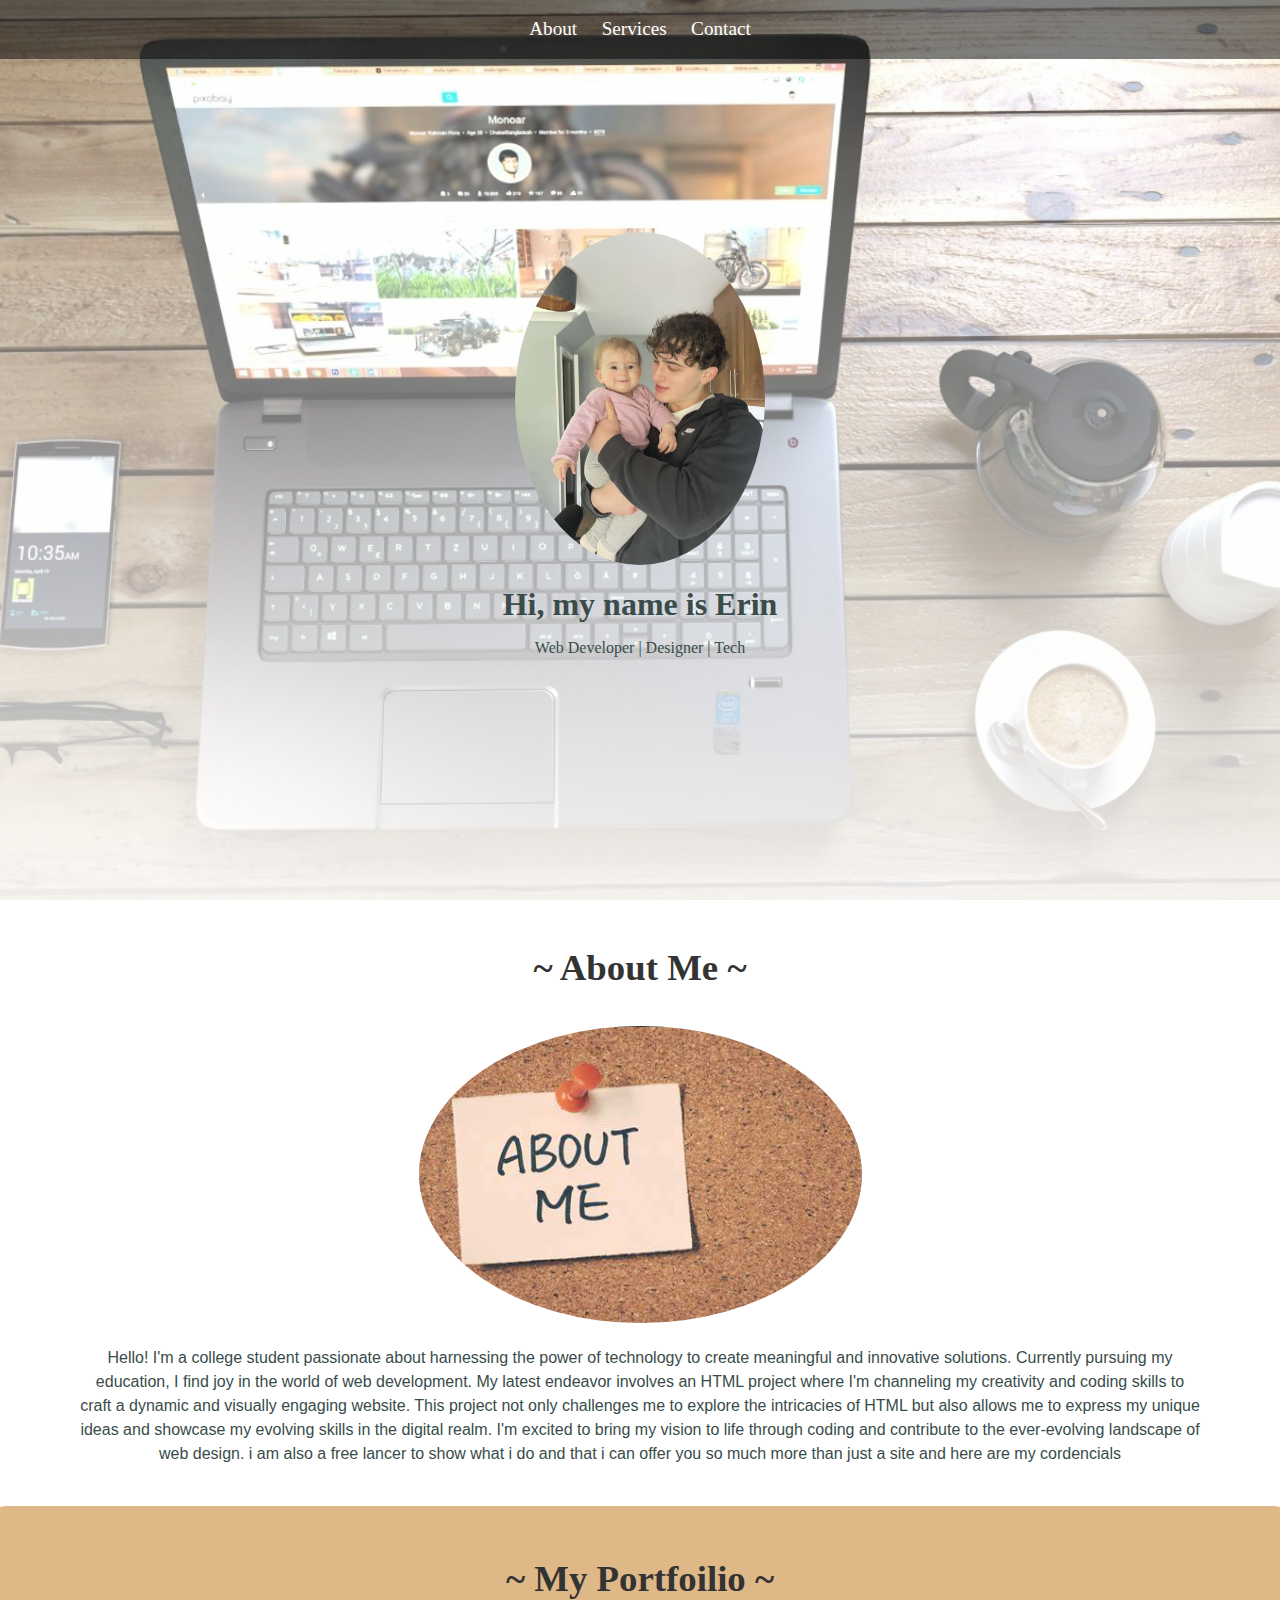
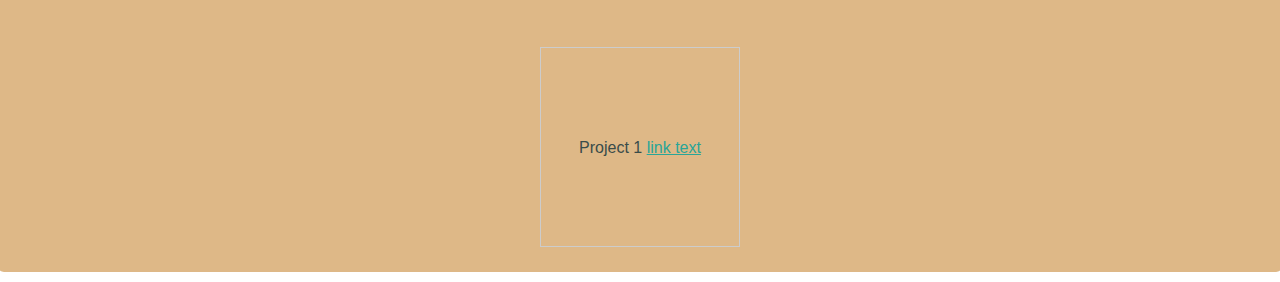
<file: index.html>
<!DOCTYPE html>
<html lang="en">
<head>
    <meta charset="UTF-8">
    <meta name="viewport" content="width=device-width, initial-scale=1.0">
    <title>Personal Portfolio</title>
    <link rel="stylesheet" href="style.css">
</head>
<body>
    <header class="header-background">
        <nav>
            <ul>
                <li><a href="#about">About</a></li>
                <li><a href="#portfolio">Services</a></li>
                <li><a href="#contact">Contact</a></li>
            </ul>
        </nav>
        <div class="header-content">
            <img src="images/me.JPG" alt="Profile Photo of Erin baftjari ">
            <h1>Hi, my name is Erin </h1>
            <p>Web Developer | Designer | Tech </p>
        </div>
    </header>
    <main>
        <section id="about">
            <h2>~ About Me ~</h2>
            <img src="images/about me.PNG" alt="Erin's Profile" class="profile-photo">
            <p>Hello! I'm a college student passionate about harnessing the power of technology to create meaningful and innovative solutions. 
                Currently pursuing my education, I find joy in the world of web development. 
                My latest endeavor involves an HTML project where I'm channeling my creativity and coding skills to craft a dynamic and visually engaging website. This project not only challenges me to explore the intricacies of HTML but also allows me to express my unique ideas and showcase my evolving skills in the digital realm. 
                I'm excited to bring my vision to life through coding and contribute to the ever-evolving landscape of web design.
                i am also a free lancer to show what i do and that i can offer you so much more than just a site and here are my cordencials 
            </section>
        <section id="portfolio">
            <h2>~ My Portfoilio ~</h2>
            <div class="project" id="project1"> Project 1
            <a href="../index2.html"> link text</a>
                <title>
            </div>

            
                   
        </section>
        <section id="contact">
            <h2>~ Keep in Touch ~</h2>
            <button class="btn btn-default td-btn outline white">Send me a message!</button>
           
        </section>
    </main>
    <footer>
        <p>Copyright © 2024  Erin baftjari — All Rights Reserved</p>
    </footer>
</body>
</html>
</file>
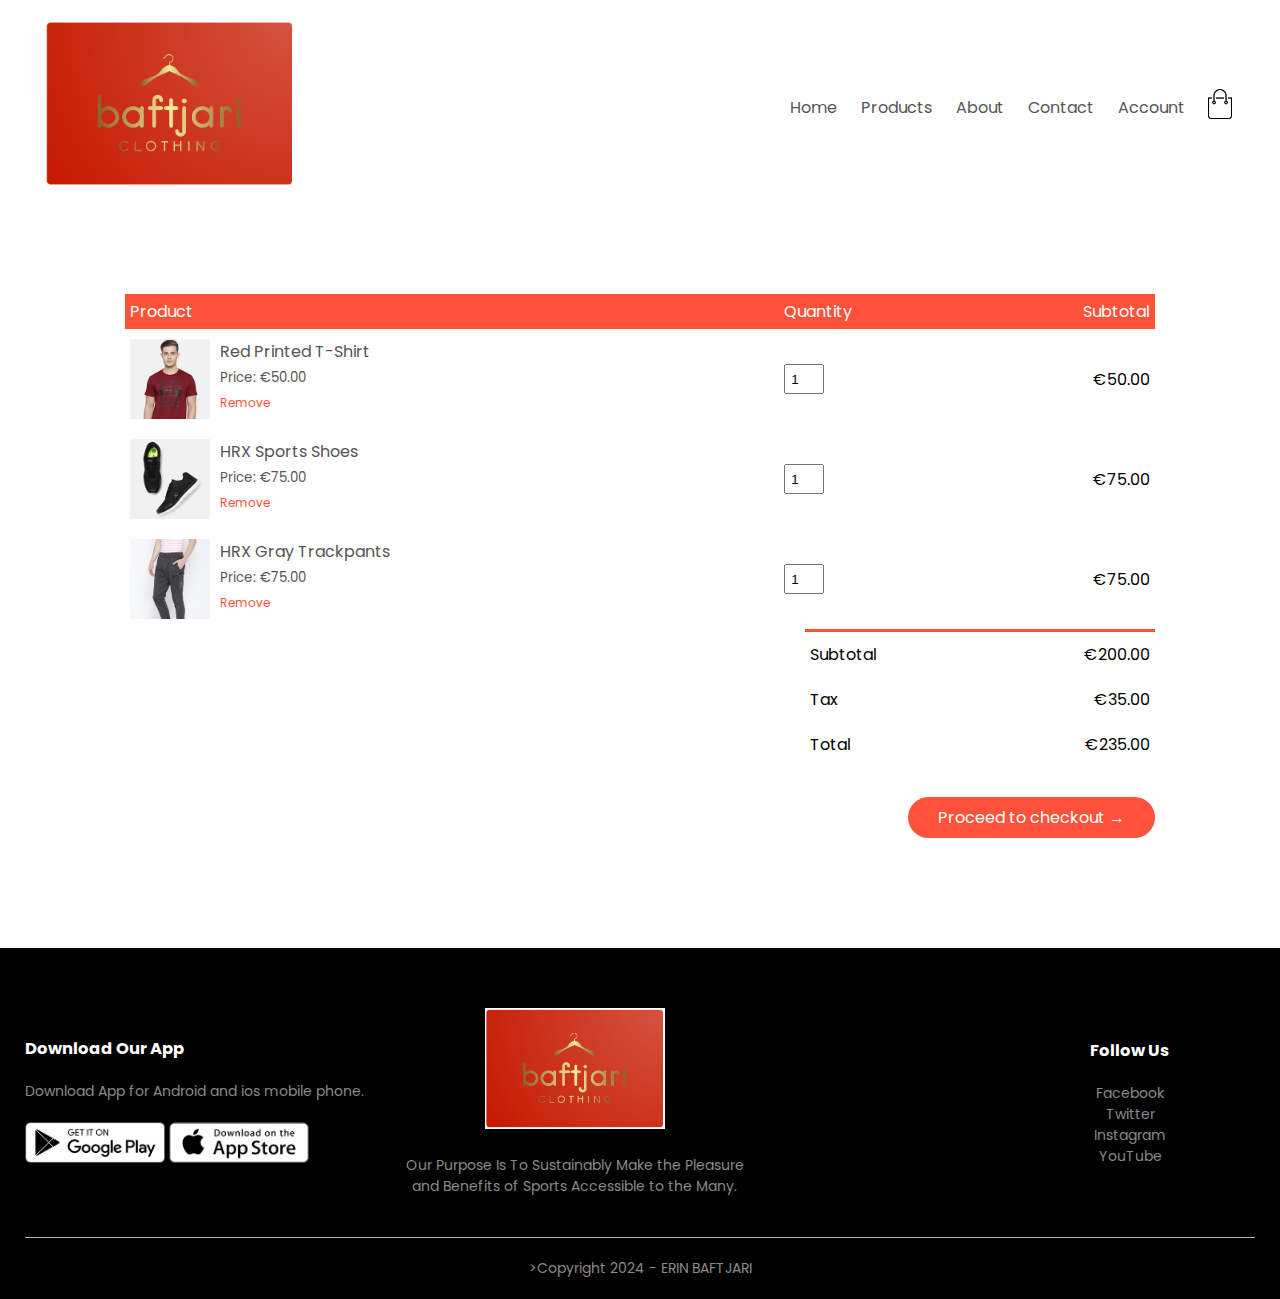
<file: clothing_store/cart.html>
<!DOCTYPE html>
<html lang="en">
<head>
    <meta charset="UTF-8">
    <meta name="viewport" content="width=device-width, initial-scale=1.0">
    <title>My Cart -baftjari clothing  |  Website Design</title>
    <link rel="stylesheet" href="style.css">
    <link href="https://fonts.googleapis.com/css2?family=Poppins:wght@200;300;400;500;600;700;800&display=swap" rel="stylesheet">
    <link rel="stylesheet" href="https://stackpath.bootstrapcdn.com/font-awesome/4.7.0/css/font-awesome.min.css">
</head>
<body>
       <div class="container">
          <div class="navbar">
              <div class="logo">
                  <a href="index2.html"><img src="images/logo.png" width="250px"></a>
              </div>
              <nav>
               <ul id="MenuItems">
                   <li><a href="index2.html">Home</a></li>
                   <li><a href="products.html">Products</a></li>
                   <li><a href="">About</a></li>
                   <li><a href="">Contact</a></li>
                   <li><a href="account.html">Account</a></li>
               </ul>
              </nav>
              <a href="cart.html"><img src="images/cart.png" width="30px" height="30px"></a>
              <img src="images/menu.png" onclick="menutoggle()" class="menu-icon">
          </div>
          
       </div>
       
       
<!--------------Cart Items details--------------->
<div class="small-container cart-page">
   
   <table>
       <tr>
           <th>Product</th>
           <th>Quantity</th>
           <th>Subtotal</th>
       </tr>

       <tr>
           <td>
               <div class="cart-info">
                   <img src="images/redshirt.jpg">
                   <div>
                       <p>Red Printed T-Shirt</p>
                       <small>Price: €50.00</small><br>
                       <a href="">Remove</a>
                   </div>
               </div>
           </td>
           <td><input type="number" value="1"></td>
           <td>€50.00</td>
       </tr>
       <tr>
           <td>
               <div class="cart-info">
                   <img src="images/black shoes .jpg">
                   <div>
                       <p>HRX Sports Shoes</p>
                       <small>Price: €75.00</small><br>
                       <a href="">Remove</a>
                   </div>
               </div>
           </td>
           <td><input type="number" value="1"></td>
           <td>€75.00</td>
       </tr>
       <tr>
           <td>
               <div class="cart-info">
                   <img src="images/greypants.jpg">
                   <div>
                       <p>HRX Gray Trackpants</p>
                       <small>Price: €75.00</small><br>
                       <a href="">Remove</a>
                   </div>
               </div>
           </td>
           <td><input type="number" value="1"></td>
           <td>€75.00</td>
       </tr>
   </table>
    
    <div class="total-price">
        <table>
            <tr>
                <td>Subtotal</td>
                <td>€200.00</td>
            </tr>
            <tr>
                <td>Tax</td>
                <td>€35.00</td>
            </tr>
            <tr>
                <td>Total</td>
                <td>€235.00</td>
            </tr>
            
        </table>
    </div>
    <div class="total-price">
        <a href="#" class="btn">Proceed to checkout &#8594;</a>
    </div>
    
</div>

<!----------Footer---------------> 

<div class="footer">
    <div class="container">
        <div class="row">
            <div class="footer-col1">
               <h3>Download Our App</h3>
                <p>Download App for Android and ios mobile phone.</p>
                <div class="app-logo">
                    <img src="images/play-store.png">
                    <img src="images/app-store.png">
                </div>
            </div>
            <div class="footer-col2">
               <img src="images/logo.png"   width="250px">
                <p>Our Purpose Is To Sustainably Make the Pleasure and Benefits of Sports Accessible to the Many.</p>
            </div>
            <div class="footer-col3">
               
            </div>
            <div class="footer-col4">
               <h3>Follow Us</h3>
                <ul>
                    <li>Facebook</li>
                    <li>Twitter<li>
                    <li>Instagram</li>
                    <li>YouTube</li>
                </ul>
            </div>
        </div>
        <hr>
        <p class="copyright">>Copyright 2024 - ERIN BAFTJARI</a></p>
    </div>
    
</div>







</body>
</html>
</file>
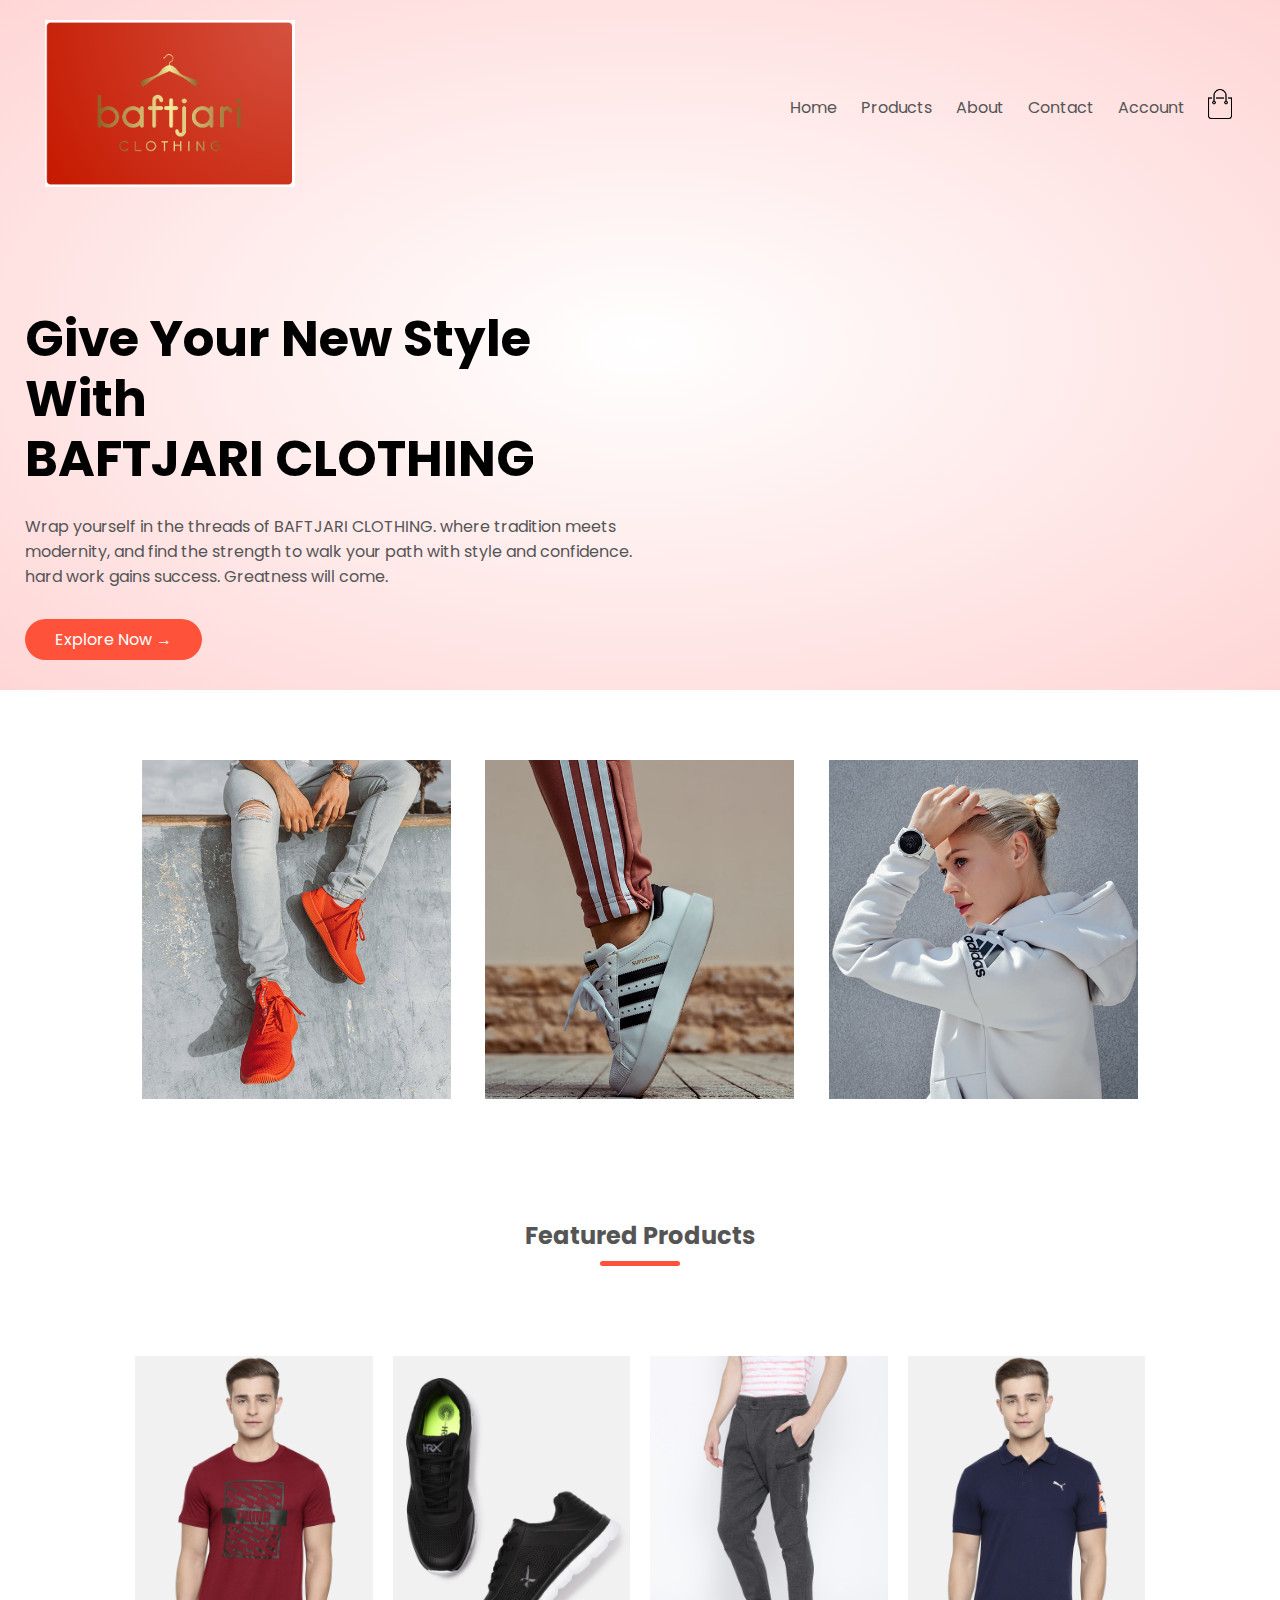
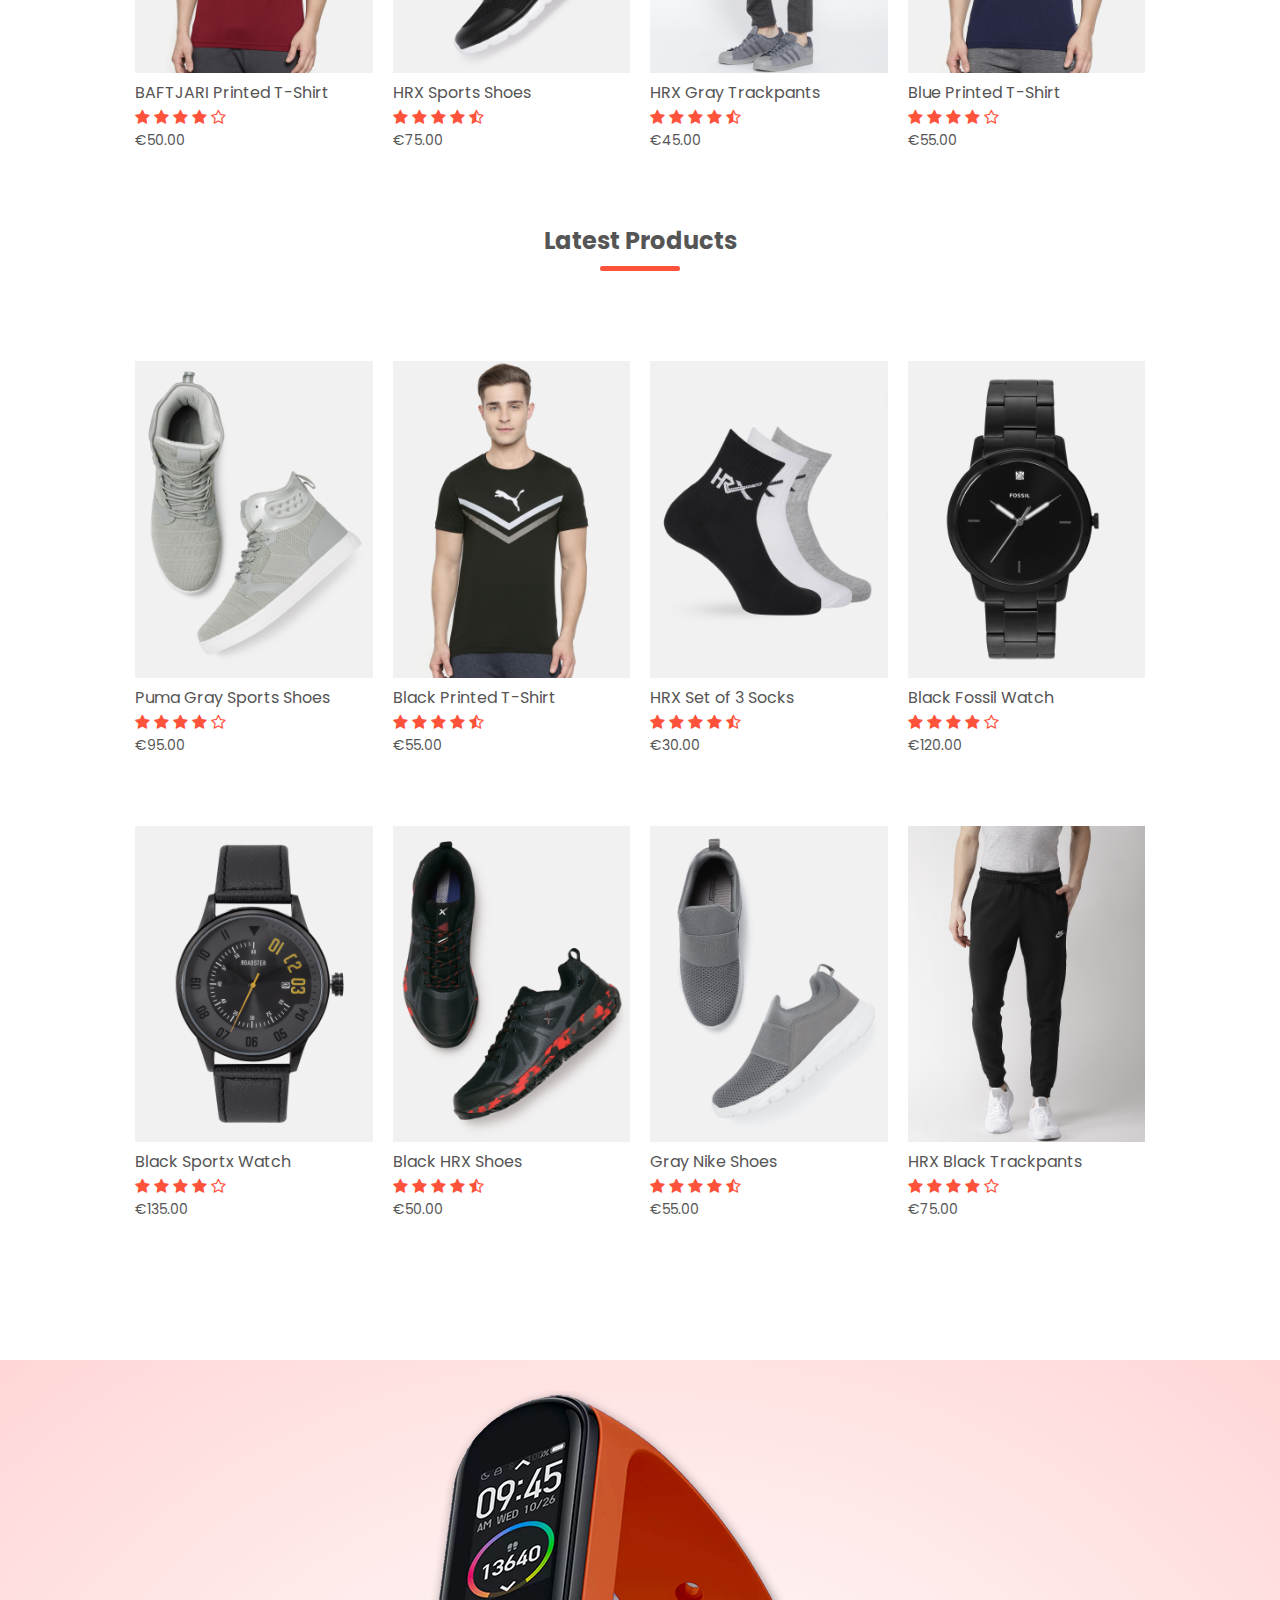
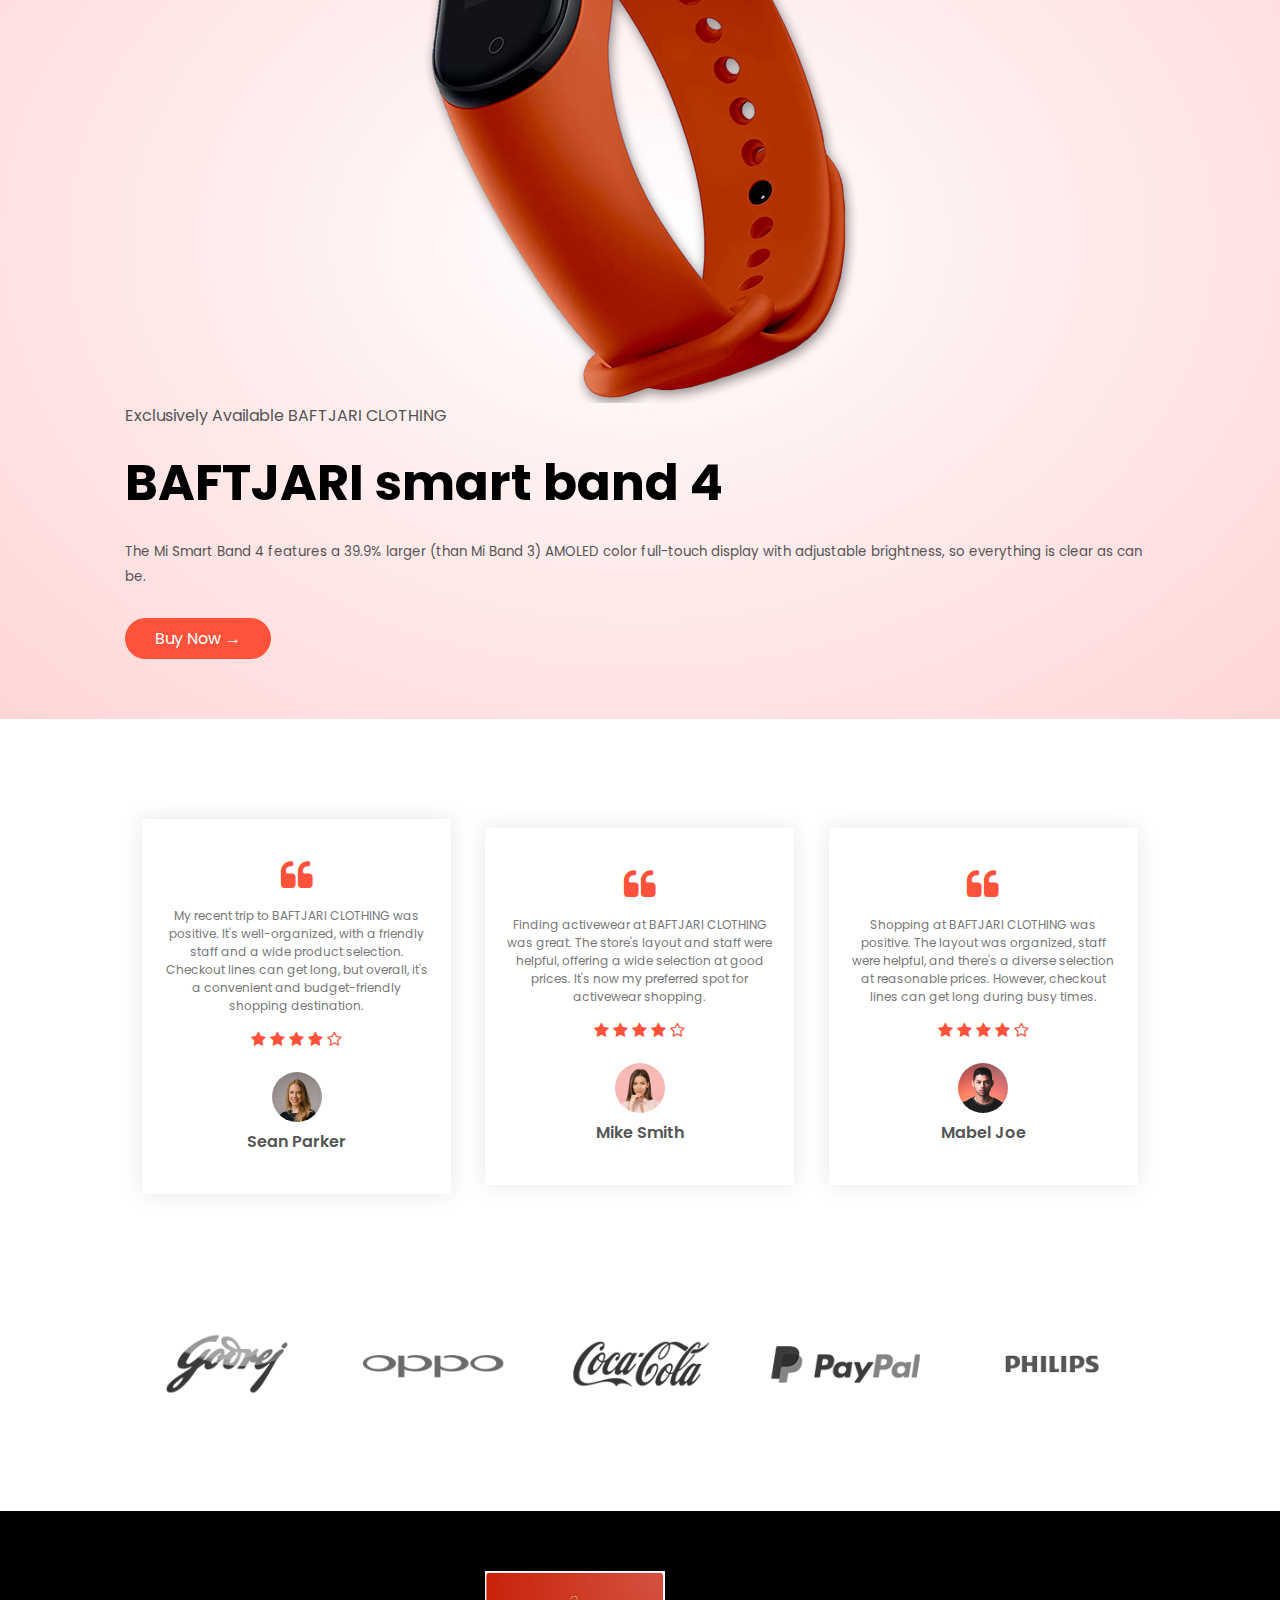
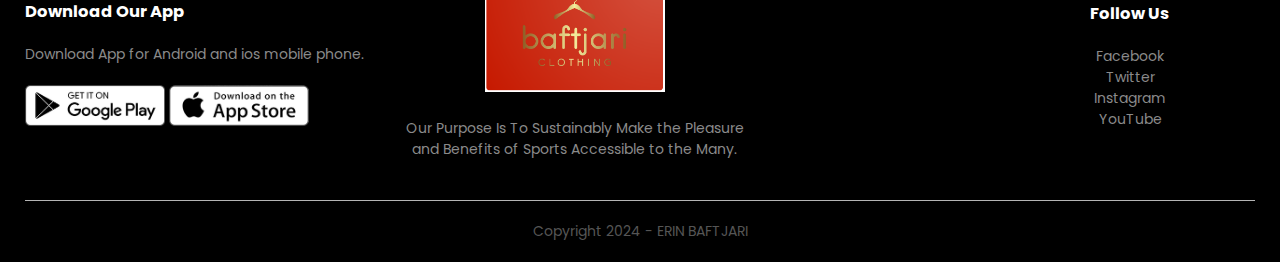
<file: clothing_store/index2.html>
<!DOCTYPE html>
<html lang="en">
<head>
    <meta charset="UTF-8">
    <meta name="viewport" content="width=device-width, initial-scale=1.0">
    <title>Baftjari  clothing  </title>
    <link rel="stylesheet" href="style.css">
    <link href="https://fonts.googleapis.com/css2?family=Poppins:wght@200;300;400;500;600;700;800&display=swap" rel="stylesheet">
    <link rel="stylesheet" href="https://stackpath.bootstrapcdn.com/font-awesome/4.7.0/css/font-awesome.min.css">
</head>
<body>
   
   <div class="header">
       <div class="container">
          <div class="navbar">
              <div class="logo">
                  <a href="index2.html"><img src="images/logo.png" width="250px"></a>
              </div>
              <nav>
               <ul id="MenuItems">
                   <li><a href="index2.html">Home</a></li>
                   <li><a href="products.html">Products</a></li>
                   <li><a href="">About</a></li>
                   <li><a href="">Contact</a></li>
                   <li><a href="account.html">Account</a></li>
               </ul>
              </nav>
              <a href="cart.html"><img src="images/cart.png" width="30px" height="30px"></a>
              <img src="images/menu.png" onclick="menutoggle()" class="menu-icon">
          </div>
           <div class="row">
                <div class="col-2">

                    <h1>Give Your New Style With <br>BAFTJARI CLOTHING</h1>
                    <p>Wrap yourself in the threads of BAFTJARI CLOTHING. where tradition meets modernity, and find the strength to walk your path with style and confidence.<br>hard work gains success. Greatness will come.</p>
                    <a href="" class="btn">Explore Now &#8594;</a>
                </div>
                <div class="col-2">
                    
                </div>
               
           </div>
           
       </div>
       </div>

<!------------------ featured categories --------------->
     <div class="categories">
         <div class="small-container">
           <div class="row">
               <div class="col-3">
                   <img src="images/category-1.jpg">
               </div> 
               <div class="col-3">
                  <img src="images/category-2.jpg">
               </div> 
               <div class="col-3">
                   <img src="images/category-3.jpg">
               </div> 
           </div>
       </div>
     </div>
       
<!-------------- Our Featured Products -------------->
  
  
  <div class="small-container">
        <h2 class="title">Featured Products</h2>
           <div class="row">
               <div class="col-4">
                   
                   <a href="product-details.html"><img src="images/product-1.jpg"></a>
                   <h4><a href="product-details.html">BAFTJARI Printed T-Shirt</a></h4>
                   <div class="rating">
                       <i class="fa fa-star"></i>
                       <i class="fa fa-star"></i>
                       <i class="fa fa-star"></i>
                       <i class="fa fa-star"></i>
                       <i class="fa fa-star-o"></i>
                   </div>
                   <p>€50.00</p>
               </div> 
               <div class="col-4">
                   <img src="images/product-2.jpg">
                   <h4>HRX Sports Shoes</h4>
                   <div class="rating">
                       <i class="fa fa-star"></i>
                       <i class="fa fa-star"></i>
                       <i class="fa fa-star"></i>
                       <i class="fa fa-star"></i>
                       <i class="fa fa-star-half-o"></i>
                   </div>
                   <p>€75.00</p>
               </div> 
               <div class="col-4">
                   <img src="images/product-3.jpg">
                   <h4>HRX Gray Trackpants</h4>
                   <div class="rating">
                       <i class="fa fa-star"></i>
                       <i class="fa fa-star"></i>
                       <i class="fa fa-star"></i>
                       <i class="fa fa-star"></i>
                       <i class="fa fa-star-half-o"></i>
                   </div>
                   <p>€45.00</p>
               </div> 
                <div class="col-4">
                   <img src="images/product-4.jpg">
                   <h4>Blue Printed T-Shirt</h4>
                   <div class="rating">
                       <i class="fa fa-star"></i>
                       <i class="fa fa-star"></i>
                       <i class="fa fa-star"></i>
                       <i class="fa fa-star"></i>
                       <i class="fa fa-star-o"></i>
                   </div>
                   <p>€55.00</p>
               </div> 
           </div>
        <h2 class="title">Latest Products</h2>
             <div class="row">
               <div class="col-4">
                   <img src="images/product-5.jpg">
                   <h4>Puma Gray Sports Shoes</h4>
                   <div class="rating">
                       <i class="fa fa-star"></i>
                       <i class="fa fa-star"></i>
                       <i class="fa fa-star"></i>
                       <i class="fa fa-star"></i>
                       <i class="fa fa-star-o"></i>
                   </div>
                   <p>€95.00</p>
               </div> 
               <div class="col-4">
                   <img src="images/product-6.jpg">
                   <h4>Black Printed T-Shirt</h4>
                   <div class="rating">
                       <i class="fa fa-star"></i>
                       <i class="fa fa-star"></i>
                       <i class="fa fa-star"></i>
                       <i class="fa fa-star"></i>
                       <i class="fa fa-star-half-o"></i>
                   </div>
                   <p>€55.00</p>
               </div> 
               <div class="col-4">
                   <img src="images/product-7.jpg">
                   <h4>HRX Set of 3 Socks</h4>
                   <div class="rating">
                       <i class="fa fa-star"></i>
                       <i class="fa fa-star"></i>
                       <i class="fa fa-star"></i>
                       <i class="fa fa-star"></i>
                       <i class="fa fa-star-half-o"></i>
                   </div>
                   <p>€30.00</p> 
               </div> 
                <div class="col-4">
                   <img src="images/product-8.jpg">
                   <h4>Black Fossil Watch</h4>
                   <div class="rating">
                       <i class="fa fa-star"></i>
                       <i class="fa fa-star"></i>
                       <i class="fa fa-star"></i>
                       <i class="fa fa-star"></i>
                       <i class="fa fa-star-o"></i>
                   </div>
                   <p>€120.00</p>
               </div> 
           </div>
           <div class="row">
               <div class="col-4">
                   <img src="images/product-9.jpg">
                   <h4>Black Sportx Watch</h4>
                   <div class="rating">
                       <i class="fa fa-star"></i>
                       <i class="fa fa-star"></i>
                       <i class="fa fa-star"></i>
                       <i class="fa fa-star"></i>
                       <i class="fa fa-star-o"></i>
                   </div>
                   <p>€135.00</p> 
               </div> 
               <div class="col-4">
                   <img src="images/product-10.jpg">
                   <h4>Black HRX Shoes</h4>
                   <div class="rating">
                       <i class="fa fa-star"></i>
                       <i class="fa fa-star"></i>
                       <i class="fa fa-star"></i>
                       <i class="fa fa-star"></i>
                       <i class="fa fa-star-half-o"></i>
                   </div>
                   <p>€50.00</p>
               </div> 
               <div class="col-4">
                   <img src="images/product-11.jpg">
                   <h4>Gray Nike Shoes</h4>
                   <div class="rating">
                       <i class="fa fa-star"></i>
                       <i class="fa fa-star"></i>
                       <i class="fa fa-star"></i>
                       <i class="fa fa-star"></i>
                       <i class="fa fa-star-half-o"></i>
                   </div>
                   <p>€55.00</p>
               </div> 
                <div class="col-4">
                   <img src="images/product-12.jpg">
                   <h4>HRX Black Trackpants</h4>
                   <div class="rating">
                       <i class="fa fa-star"></i>
                       <i class="fa fa-star"></i>
                       <i class="fa fa-star"></i>
                       <i class="fa fa-star"></i>
                       <i class="fa fa-star-o"></i>
                   </div>
                   <p>€75.00</p>
               </div> 
           </div>
       </div>
       
<!----------offer--------------->
  
   <div class="offer">
       <div class="small-container">
           <div class="row">
               <img src="images/exclusive.png" class="offer-img">
           </div>
           <div class="col-2">
               <p>Exclusively Available BAFTJARI CLOTHING</p>
               <h1>BAFTJARI  smart band 4</h1>
               <small>The Mi Smart Band 4 features a 39.9% larger (than Mi Band 3) AMOLED color full-touch display with adjustable brightness, so everything is clear as can be.</small>
               <br>
               <a href="" class="btn">Buy Now &#8594;</a>
           </div>
       </div>
       </div>
       
   </div>
   
<!----------testimonial--------------->   
  
   <div class="testimonial">
       <div class="small-container">
       <div class="row">
           <div class="col-3">
                    <i class="fa fa-quote-left"></i>
                      <p>My recent trip to BAFTJARI CLOTHING was positive. It's well-organized, with a friendly staff and a wide product selection. 
                        Checkout lines can get long, but overall, it's a convenient and budget-friendly shopping destination.</p>
                      <div class="rating">
                           <i class="fa fa-star"></i>
                           <i class="fa fa-star"></i>
                           <i class="fa fa-star"></i>
                           <i class="fa fa-star"></i>
                           <i class="fa fa-star-o"></i>
                       </div>
                       <img src="images/blondlewomensmilimjg.png">
                       <h3>Sean Parker</h3>
           </div>
            <div class="col-3">
                    <i class="fa fa-quote-left"></i>
                      <p>Finding activewear at BAFTJARI CLOTHING  was great. 
                        The store's layout and staff were helpful, offering a wide selection at good prices. 
                        It's now my preferred spot for activewear shopping.</p>
                      <div class="rating">
                           <i class="fa fa-star"></i>
                           <i class="fa fa-star"></i>
                           <i class="fa fa-star"></i>
                           <i class="fa fa-star"></i>
                           <i class="fa fa-star-o"></i>
                       </div>
                       <img src="images/girlinpink.png">
                       <h3>Mike Smith</h3>
           </div>
            <div class="col-3">
                    <i class="fa fa-quote-left"></i>
                      <p>Shopping at BAFTJARI CLOTHING was positive. The layout was organized,
                         staff were helpful, and there's a diverse selection at reasonable prices.
                          However, checkout lines can get long during busy times.</p>
                      <div class="rating">
                           <i class="fa fa-star"></i>
                           <i class="fa fa-star"></i>
                           <i class="fa fa-star"></i>
                           <i class="fa fa-star"></i>
                           <i class="fa fa-star-o"></i>
                       </div>
                       <img src="images/guyinblack.png">
                       <h3>Mabel Joe</h3>
           </div>
       </div>
       </div>
   </div>
<!----------Brands--------------->     
    <div class="brands">
        <div class="small-container">
            <div class="row">
                <div class="col-5">
                    <img src="images/logo-godrej.png">
                </div>
                <div class="col-5">
                    <img src="images/logo-oppo.png">
                </div>
                <div class="col-5">
                    <img src="images/logo-coca-cola.png">
                </div>
                <div class="col-5">
                    <img src="images/logo-paypal.png">
                </div>
                <div class="col-5">
                    <img src="images/logo-philips.png">
                </div>
            </div>
        </div>
    </div>
<!----------Footer---------------> 

<div class="footer">
    <div class="container">
        <div class="row">
            <div class="footer-col1">
               <h3>Download Our App</h3>
                <p>Download App for Android and ios mobile phone.</p>
                <div class="app-logo">
                    <img src="images/play-store.png">
                    <img src="images/app-store.png">
                </div>
            </div>
            <div class="footer-col2">
               <img src="images/logo.png" >
                <p>Our Purpose Is To Sustainably Make the Pleasure and Benefits of Sports Accessible to the Many.</p>
            </div>
            <div class="footer-col3">
               
            </div>
            <div class="footer-col4">
               <h3>Follow Us</h3>
                <ul>
                    <li>Facebook</li>
                    <li>Twitter<li>
                    <li>Instagram</li>
                    <li>YouTube</li>
                </ul>
            </div>
        </div>
        <hr>
        <p class="copyright"><a href="">Copyright 2024 - ERIN BAFTJARI </a></p>
    </div>
    
</div>


</body>
</html>
</file>
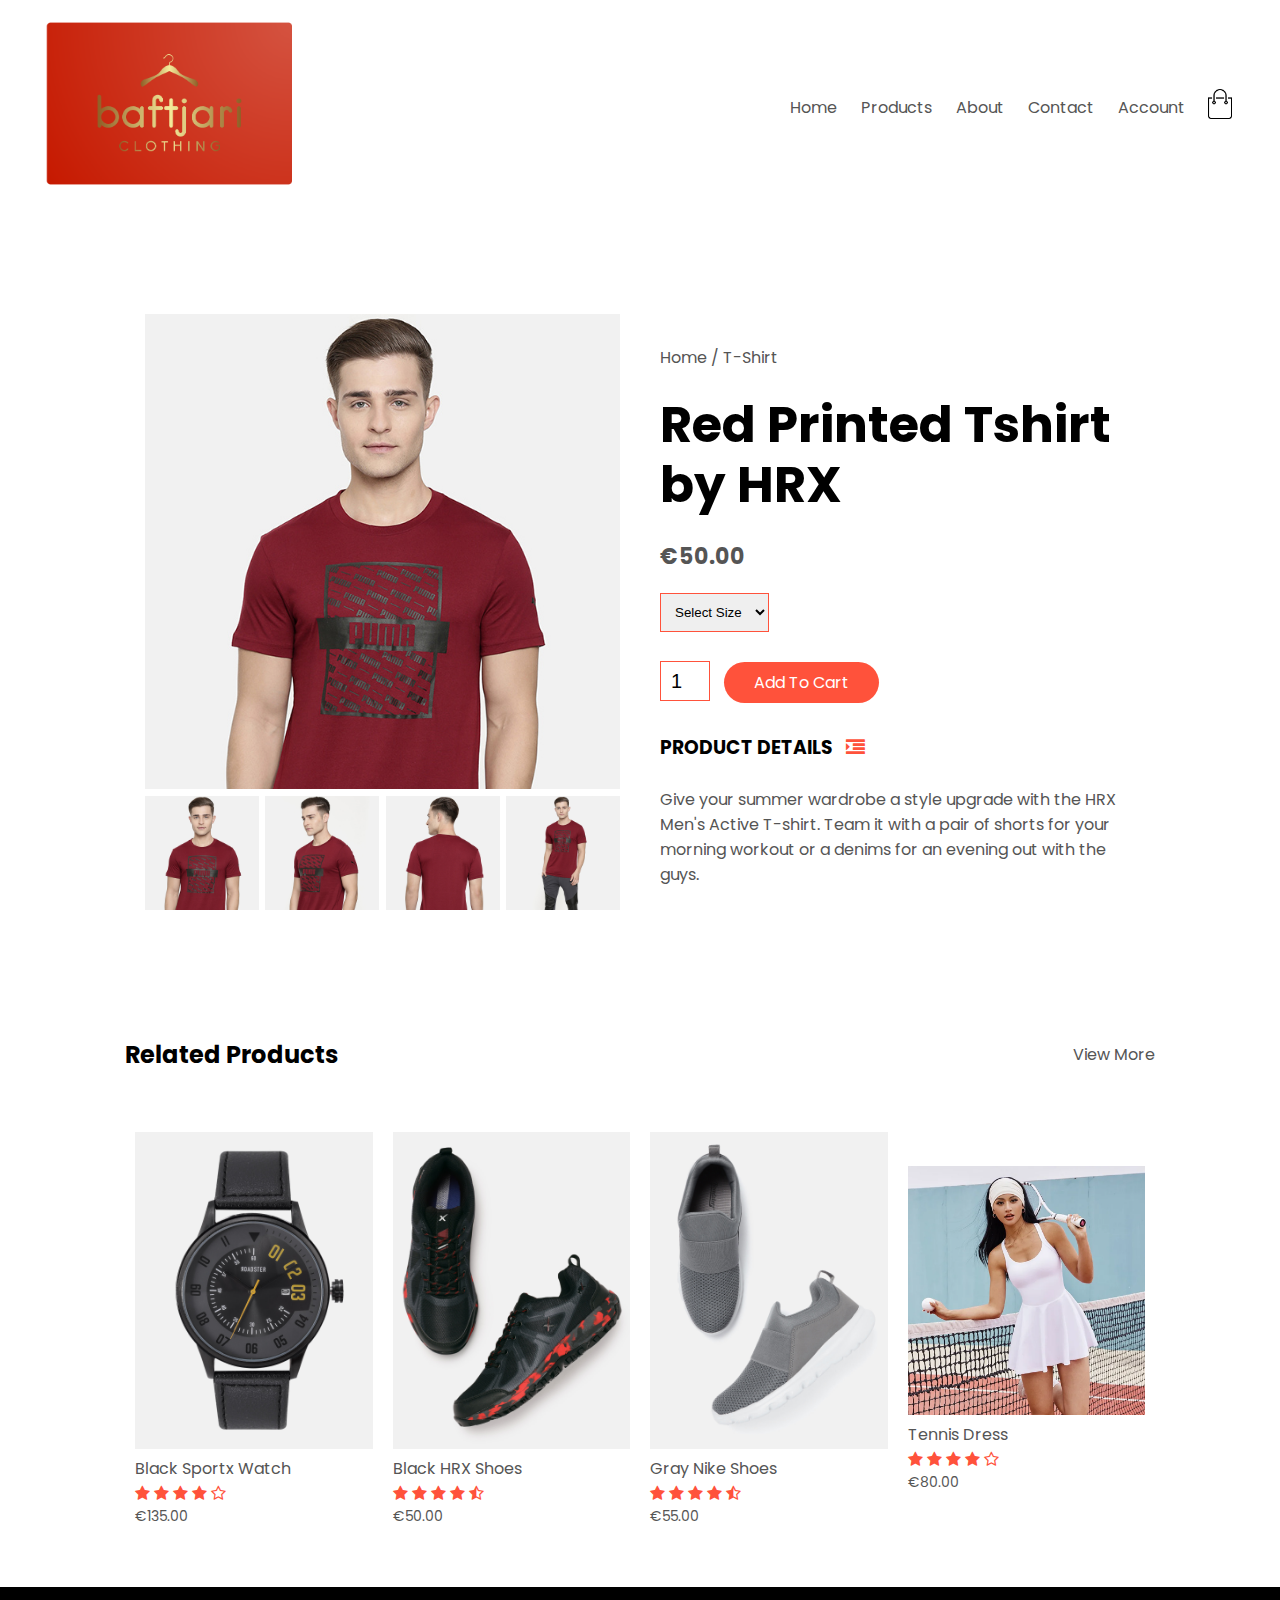
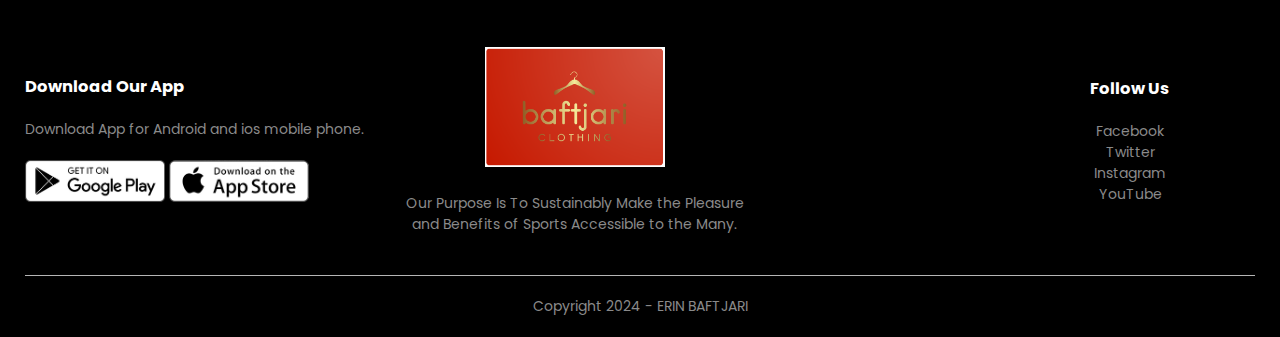
<file: clothing_store/product-details.html>
<!DOCTYPE html>
<html lang="en">
<head>
    <meta charset="UTF-8">
    <meta name="viewport" content="width=device-width, initial-scale=1.0">
    <title>T-Shirt - baftjari clothing  | </title>
    <link rel="stylesheet" href="style.css">
    <link href="https://fonts.googleapis.com/css2?family=Poppins:wght@200;300;400;500;600;700;800&display=swap" rel="stylesheet">
    <link rel="stylesheet" href="https://stackpath.bootstrapcdn.com/font-awesome/4.7.0/css/font-awesome.min.css">
</head>
<body>
       <div class="container">
          <div class="navbar">
              <div class="logo">
                  <a href="index2.html"><img src="images/logo.png" width="250px"></a>
              </div>
              <nav>
               <ul id="MenuItems">
                   <li><a href="index2.html">Home</a></li>
                   <li><a href="products.html">Products</a></li>
                   <li><a href="">About</a></li>
                   <li><a href="">Contact</a></li>
                   <li><a href="account.html">Account</a></li>
               </ul>
              </nav>
              <a href="cart.html"><img src="images/cart.png" width="30px" height="30px"></a>
              <img src="images/menu.png" onclick="menutoggle()" class="menu-icon">
          </div>
          
       </div>
       
       
<!--------------single-product--------------->
<div class="small-container single-product">
    <div class="row">
        <div class="col-2">
            <img src="images/gallery-1.jpg" width="100%" id="ProductImg">
            <div class="small-img-row">
               <div class="small-img-col">
                   <img src="images/gallery-1.jpg" class="small-img" width="100%">
               </div>
               <div class="small-img-col">
                   <img src="images/gallery-2.jpg" class="small-img" width="100%">
               </div>
               <div class="small-img-col">
                   <img src="images/gallery-3.jpg" class="small-img" width="100%">
               </div>
               <div class="small-img-col">
                   <img src="images/gallery-4.jpg" class="small-img" width="100%">
               </div>
    
            </div>
            
        </div>
        <div class="col-2">
            <p>Home / T-Shirt</p>
            <h1>Red Printed Tshirt by HRX</h1>
            <h4>€50.00</h4>
            
            <select>
               <option>Select Size</option>
               <option>XXL</option>
               <option>XL</option>
               <option>Large</option>
               <option>Midium</option>
               <option>Small</option>
           </select>
            
            <input type="number" value="1">
            <a href="cart.html" class="btn">Add To Cart</a>
            
            <h3>PRODUCT DETAILS <i class="fa fa-indent"></i></h3>
            <br>
            <p>Give your summer wardrobe a style upgrade with the HRX Men's Active T-shirt. Team it with a pair of shorts for your morning workout or a denims for an evening out with the guys.</p>
        </div>
    </div>
</div>
<!----------------- title -------------->
<div class="small-container">
   <div class="row row-2">
       <h2>Related Products</h2>
       <p>View More</p>
   </div>
    
</div>
    
<!--------------  Products -------------->
<div class="small-container">
         
             <div class="row">
               <div class="col-4">
                   <img src="images/product-9.jpg">
                   <h4>Black Sportx Watch</h4>
                   <div class="rating">
                       <i class="fa fa-star"></i>
                       <i class="fa fa-star"></i>
                       <i class="fa fa-star"></i>
                       <i class="fa fa-star"></i>
                       <i class="fa fa-star-o"></i>
                   </div>
                   <p>€135.00</p> 
               </div> 
               <div class="col-4">
                   <img src="images/product-10.jpg">
                   <h4>Black HRX Shoes</h4>
                   <div class="rating">
                       <i class="fa fa-star"></i>
                       <i class="fa fa-star"></i>
                       <i class="fa fa-star"></i>
                       <i class="fa fa-star"></i>
                       <i class="fa fa-star-half-o"></i>
                   </div>
                   <p>€50.00</p>
               </div> 
               <div class="col-4">
                   <img src="images/product-11.jpg">
                   <h4>Gray Nike Shoes</h4>
                   <div class="rating">
                       <i class="fa fa-star"></i>
                       <i class="fa fa-star"></i>
                       <i class="fa fa-star"></i>
                       <i class="fa fa-star"></i>
                       <i class="fa fa-star-half-o"></i>
                   </div>
                   <p>€55.00</p>
               </div> 
                <div class="col-4">
                   <img src="images/TennisDress.PNG">
                   <h4>Tennis Dress</h4>
                   <div class="rating">
                       <i class="fa fa-star"></i>
                       <i class="fa fa-star"></i>
                       <i class="fa fa-star"></i>
                       <i class="fa fa-star"></i>
                       <i class="fa fa-star-o"></i>
                   </div>
                   <p>€80.00</p>
               </div> 
           </div>
           
       </div>
  
     
   
<!----------Footer---------------> 

<div class="footer">
    <div class="container">
        <div class="row">
            <div class="footer-col1">
               <h3>Download Our App</h3>
                <p>Download App for Android and ios mobile phone.</p>
                <div class="app-logo">
                    <img src="images/play-store.png">
                    <img src="images/app-store.png">
                </div>
            </div>
            <div class="footer-col2">
               <img src="images/logo.png">
                <p>Our Purpose Is To Sustainably Make the Pleasure and Benefits of Sports Accessible to the Many.</p>
            </div>
            <div class="footer-col3">
               
            </div>
            <div class="footer-col4">
               <h3>Follow Us</h3>
                <ul>
                    <li>Facebook</li>
                    <li>Twitter<li>
                    <li>Instagram</li>
                    <li>YouTube</li>
                </ul>
            </div>
        </div>
        <hr>
        <p class="copyright">Copyright 2024 - ERIN BAFTJARI</a></p>
    </div>
    
</div>



</body>
</html>
</file>
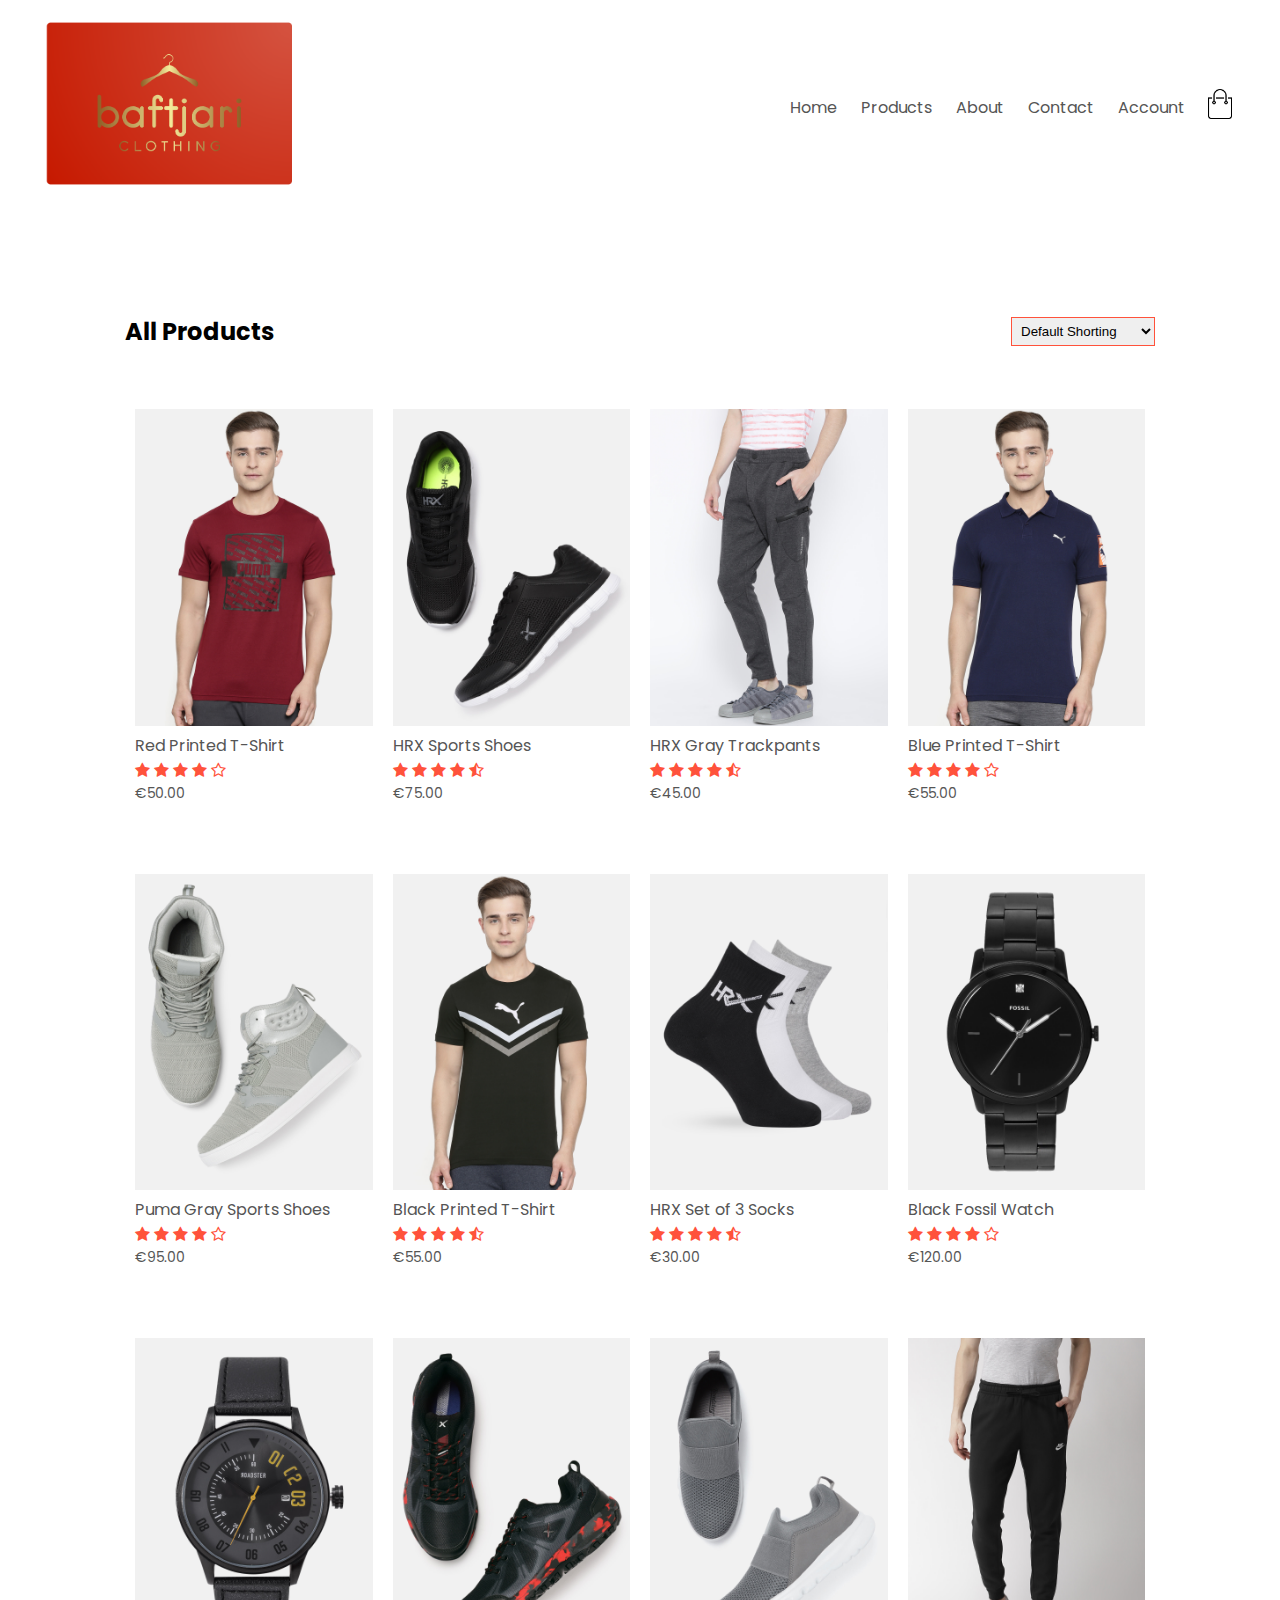
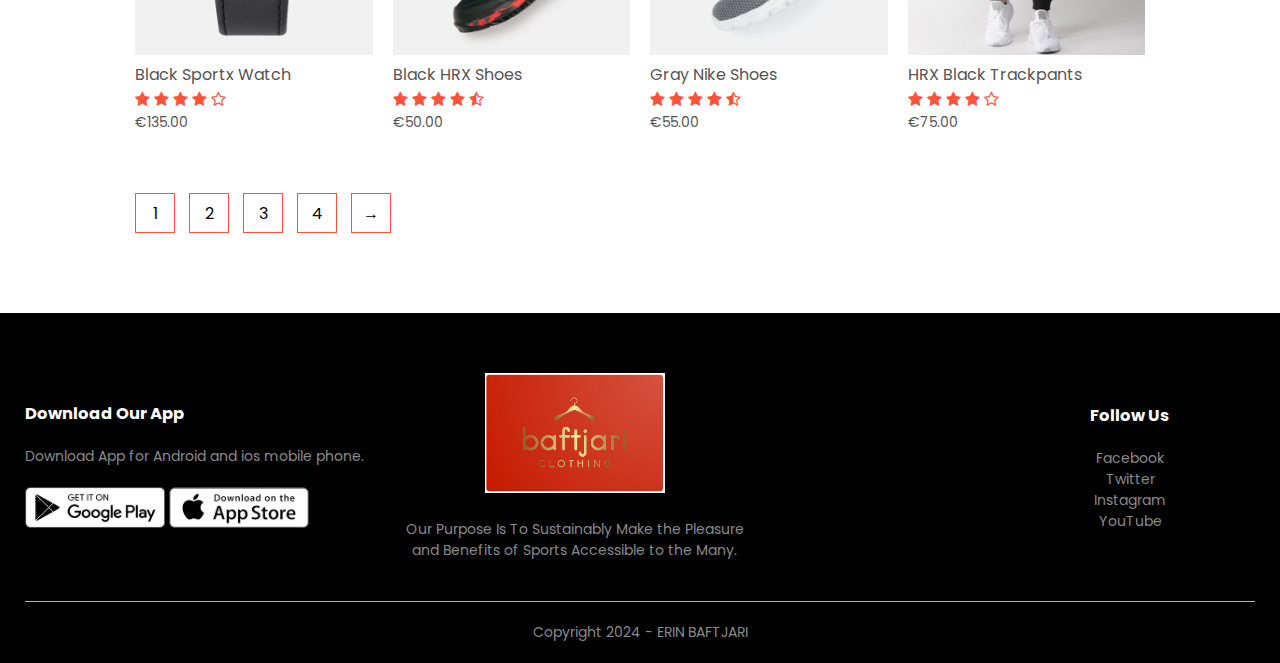
<file: clothing_store/products.html>
<!DOCTYPE html>
<html lang="en">
<head>
    <meta charset="UTF-8">
    <meta name="viewport" content="width=device-width, initial-scale=1.0">
    <title>All Products -baftjars clothing  </title>
    <link rel="stylesheet" href="style.css">
    <link href="https://fonts.googleapis.com/css2?family=Poppins:wght@200;300;400;500;600;700;800&display=swap" rel="stylesheet">
    <link rel="stylesheet" href="https://stackpath.bootstrapcdn.com/font-awesome/4.7.0/css/font-awesome.min.css">
</head>
<body>
       <div class="container">
          <div class="navbar">
              <div class="logo">
                  <a href="index2.html"><img src="images/logo.png" width="250px"></a>
              </div>
              <nav>
               <ul id="MenuItems">
                   <li><a href="index2.html">Home</a></li>
                   <li><a href="products.html">Products</a></li>
                   <li><a href="">About</a></li>
                   <li><a href="">Contact</a></li>
                   <li><a href="account.html">Account</a></li>
               </ul>
              </nav>
              <a href="cart.html"><img src="images/cart.png" width="30px" height="30px"></a>
              <img src="images/menu.png" onclick="menutoggle()" class="menu-icon">
          </div>
          
       </div>
<!----------------- title -------------->
<div class="small-container">
   <div class="row row-2">
       <h2>All Products</h2>
       <select>
           <option>Default Shorting</option>
           <option>Short by price</option>
           <option>Short by popularity</option>
           <option>Short by rating</option>
           <option>Short by sale</option>
       </select>
   </div>
    
             
           <div class="row">
               <div class="col-4">
                   
                   <a href="product-details.html"><img src="images/product-1.jpg"></a>
                   <h4><a href="product-details.html">Red Printed T-Shirt</a></h4>
                   <div class="rating">
                       <i class="fa fa-star"></i>
                       <i class="fa fa-star"></i>
                       <i class="fa fa-star"></i>
                       <i class="fa fa-star"></i>
                       <i class="fa fa-star-o"></i>
                   </div>
                   <p>€50.00</p>
               </div> 
               <div class="col-4">
                   <img src="images/product-2.jpg">
                   <h4>HRX Sports Shoes</h4>
                   <div class="rating">
                       <i class="fa fa-star"></i>
                       <i class="fa fa-star"></i>
                       <i class="fa fa-star"></i>
                       <i class="fa fa-star"></i>
                       <i class="fa fa-star-half-o"></i>
                   </div>
                   <p>€75.00</p>
               </div> 
               <div class="col-4">
                   <img src="images/product-3.jpg">
                   <h4>HRX Gray Trackpants</h4>
                   <div class="rating">
                       <i class="fa fa-star"></i>
                       <i class="fa fa-star"></i>
                       <i class="fa fa-star"></i>
                       <i class="fa fa-star"></i>
                       <i class="fa fa-star-half-o"></i>
                   </div>
                   <p>€45.00</p>
               </div> 
                <div class="col-4">
                   <img src="images/product-4.jpg">
                   <h4>Blue Printed T-Shirt</h4>
                   <div class="rating">
                       <i class="fa fa-star"></i>
                       <i class="fa fa-star"></i>
                       <i class="fa fa-star"></i>
                       <i class="fa fa-star"></i>
                       <i class="fa fa-star-o"></i>
                   </div>
                   <p>€55.00</p>
               </div> 
           </div>
            
             <div class="row">
               <div class="col-4">
                   <img src="images/product-5.jpg">
                   <h4>Puma Gray Sports Shoes</h4>
                   <div class="rating">
                       <i class="fa fa-star"></i>
                       <i class="fa fa-star"></i>
                       <i class="fa fa-star"></i>
                       <i class="fa fa-star"></i>
                       <i class="fa fa-star-o"></i>
                   </div>
                   <p>€95.00</p>
               </div> 
               <div class="col-4">
                   <img src="images/product-6.jpg">
                   <h4>Black Printed T-Shirt</h4>
                   <div class="rating">
                       <i class="fa fa-star"></i>
                       <i class="fa fa-star"></i>
                       <i class="fa fa-star"></i>
                       <i class="fa fa-star"></i>
                       <i class="fa fa-star-half-o"></i>
                   </div>
                   <p>€55.00</p>
               </div> 
               <div class="col-4">
                   <img src="images/product-7.jpg">
                   <h4>HRX Set of 3 Socks</h4>
                   <div class="rating">
                       <i class="fa fa-star"></i>
                       <i class="fa fa-star"></i>
                       <i class="fa fa-star"></i>
                       <i class="fa fa-star"></i>
                       <i class="fa fa-star-half-o"></i>
                   </div>
                   <p>€30.00</p> 
               </div> 
                <div class="col-4">
                   <img src="images/product-8.jpg">
                   <h4>Black Fossil Watch</h4>
                   <div class="rating">
                       <i class="fa fa-star"></i>
                       <i class="fa fa-star"></i>
                       <i class="fa fa-star"></i>
                       <i class="fa fa-star"></i>
                       <i class="fa fa-star-o"></i>
                   </div>
                   <p>€120.00</p>
               </div> 
           </div>
           
           <div class="row">
               <div class="col-4">
                   <img src="images/product-9.jpg">
                   <h4>Black Sportx Watch</h4>
                   <div class="rating">
                       <i class="fa fa-star"></i>
                       <i class="fa fa-star"></i>
                       <i class="fa fa-star"></i>
                       <i class="fa fa-star"></i>
                       <i class="fa fa-star-o"></i>
                   </div>
                   <p>€135.00</p> 
               </div> 
               <div class="col-4">
                   <img src="images/product-10.jpg">
                   <h4>Black HRX Shoes</h4>
                   <div class="rating">
                       <i class="fa fa-star"></i>
                       <i class="fa fa-star"></i>
                       <i class="fa fa-star"></i>
                       <i class="fa fa-star"></i>
                       <i class="fa fa-star-half-o"></i>
                   </div>
                   <p>€50.00</p>
               </div> 
               <div class="col-4">
                   <img src="images/product-11.jpg">
                   <h4>Gray Nike Shoes</h4>
                   <div class="rating">
                       <i class="fa fa-star"></i>
                       <i class="fa fa-star"></i>
                       <i class="fa fa-star"></i>
                       <i class="fa fa-star"></i>
                       <i class="fa fa-star-half-o"></i>
                   </div>
                   <p>€55.00</p>
               </div> 
                <div class="col-4">
                   <img src="images/product-12.jpg">
                   <h4>HRX Black Trackpants</h4>
                   <div class="rating">
                       <i class="fa fa-star"></i>
                       <i class="fa fa-star"></i>
                       <i class="fa fa-star"></i>
                       <i class="fa fa-star"></i>
                       <i class="fa fa-star-o"></i>
                   </div>
                   <p>€75.00</p>
               </div> 
           </div>
           
           <div class="page-btn">
              <span>1</span>
              <span>2</span>
              <span>3</span>
              <span>4</span>
              <span>&#8594;</span>
          </div>
</div>
    
<!----------Footer---------------> 

<div class="footer">
    <div class="container">
        <div class="row">
            <div class="footer-col1">
               <h3>Download Our App</h3>
                <p>Download App for Android and ios mobile phone.</p>
                <div class="app-logo">
                    <img src="images/play-store.png">
                    <img src="images/app-store.png">
                </div>
            </div>
            <div class="footer-col2">
               <img src="images/logo.png">
                <p>Our Purpose Is To Sustainably Make the Pleasure and Benefits of Sports Accessible to the Many.</p>
            </div>
            <div class="footer-col3">
              
            </div>
            <div class="footer-col4">
               <h3>Follow Us</h3>
                <ul>
                    <li>Facebook</li>
                    <li>Twitter<li>
                    <li>Instagram</li>
                    <li>YouTube</li>
                </ul>
            </div>
        </div>
        <hr>
        <p class="copyright">Copyright 2024 - ERIN BAFTJARI</a></p>
    </div>
    
</div>







</body>
</html>
</file>
<file: style.css>
:root {
    --primary-color: #29a598;
    --text-color: #394c4a;
    --background-light: #ffffff;
    --header-height: 100vh;
}

*, *::before, *::after {
    box-sizing: border-box;
}

html {
    font-size: 100%;
}

body {
    margin: 0;
    padding: 0;
    font-family: 'Work Sans', Helvetica, sans-serif;
    color: #394c4a;
    line-height: 1.5;
    overflow-x: hidden;

}

.header-background {
    background: linear-gradient(rgba(255, 254, 253, 0.116), rgba(255, 254, 253, 0.9)), 
                url("images/computer.jpg") center center fixed;
    background-size: cover;
    text-align: center;
    height: 100vh; 
    display: flex;
    flex-direction: column;
    justify-content: center;
    align-items: center;
}

nav {
    width: 100%;
    position: absolute;
    top: 0;
    left: 0;
    background: rgba(0, 0, 0, 0.5);
    padding: 15px 0;
}

nav ul {
    list-style: none;
    margin: 0 auto;
    padding: 0;
    text-align: center;
}

nav ul li {
    display: inline;
    margin: 0 10px;
}

nav ul li a {
    color: white;
    text-decoration: none;
    font-family: 'Unica One', cursive;
    font-size: 1.2rem;
}

.header-content img {
    max-width: 250px;
    border-radius: 50%;
}

.header-content h1, .header-content p {
    margin: 0.5rem 0;
    font-family: 'Unica One', cursive;

}

#about {
    background-color: #ffffff2a; 
    padding-left: 40px;
    padding-right: 40px;
    margin: 40px;
    border-radius: 0.5%;
    text-align: center;
}

.profile-photo {
    max-width: 40%;
    height: auto; 
    border-radius: 50%; 
}

#portfolio {
    background-color:burlywood; 
    padding: 15px;
    border-radius: 0.5%;
    text-align: center;
    margin-bottom: 10px;
}

.project {
    width: 200px;
    height: 200px;
    border: 1px solid #ccc;
    margin: 10px;
    display: inline-block;
    line-height: 200px;
}

#contact {
    background-color: #ffbc4b; 
    padding: 15px;
    border-radius: 0.5%;
    text-align: center;
}

.td-btn {
    padding: 12px 36px;
    text-transform: uppercase;
    transition: background-color 0.2s ease-in-out;
     background-color: #0fbfbf; 

}

footer {
    background-color: #f4f4f4;
    text-align: center;
    padding: 10px;
}


h2 {
    color: #333;
    font-family: 'Unica One', cursive;
    font-size: 2.3rem;
}

a {
    color: #29a598;
    transition: color 0.2s ease-in-out;
}

a:hover {
    color: #208479;
}
</file>
<file: clothing_store/style.css>
*{
    margin: 0;
    padding: 0;
    box-sizing: border-box;
}
body{
    font-family: 'Poppins', sans-serif;
}
a{
    text-decoration: none;
    color: #555;
}
p{
    color: #555;
}
.header{
    background: radial-gradient(#fff,#ffd6d6);
}

.container{
    max-width: 1300px;
    margin: auto;
    padding-left: 25px;
    padding-right: 25px;
    
}
.navbar{
    display: flex;
    align-items: center;
    padding: 20px;
}
nav{
    flex: 1;
    text-align: right;
}
nav ul{
    display: inline-block;
    list-style-type: none;
}
nav ul li{
    display: inline-block;
    margin-right: 20px;
}
.menu-icon{
    display: none;
    width: 28px;
    margin-left: 20px;
}
.row{
    display: flex;
    align-items: center;
    flex-wrap: wrap;
    justify-content: space-around;

    
}
.header .row{
    margin-top: 70px;
}
.col-2{
    flex-basis: 50%;
    min-width: 300px;
}

.col-2 img{
    max-width: 100%;
    padding: 50px 0;
}
.col-2 h1{
    font-size: 50px;
    line-height: 60px;
    margin: 25px 0;
}
.btn{
    display: inline-block;
    background: #ff523b;
    color: #fff;
    padding: 8px 30px;
    margin: 30px 0;
    border-radius: 30px;
    transition: background 0.5s;
}
.btn:hover{
    background: #563434;
}

.categories{
    margin: 70px 0;
}

.small-container{
    max-width: 1080px;
    margin: auto;
    padding-left: 25px;
    padding-right: 25px;
}

.col-3{
    flex-basis: 30%;
    min-width: 250px;
    margin-bottom: 30px;
}
.col-3 img{
    width: 100%;
}
/*-featured product*/

.title{
    text-align: center;
    margin: 0px auto 80px;
    position: relative;
    line-height: 60px;
    color: #555;
}
.title::after{
    content: '';
    background: #ff523b;
    width: 80px;
    height: 5px;
    border-radius: 5px;
    position: absolute;
    bottom: 0;
    left: 50%;
    transform: translateX(-50%);
}

.col-4{
    flex-basis: 25%;
    padding: 10px;
    min-width: 200px;
    margin-bottom: 50px;
    transition: transform 0.5s;
}
.col-4 img{
    width: 100%;
}
h4{
    color: #555;
    font-weight: normal;
}
.col-4 p{
    font-size: 14px;
}
.rating .fa{
    color: #ff523b;
}

.col-4:hover{
    transform: translateY(-5px);
}


/*offer*/
.offer{
    background: radial-gradient(#fff,#ffd6d6);
    margin-top: 80px;
    padding: 30px 0;
}
.col-2 .offer-img{
    padding: 50px;
}
small{
    color: #555;
}

/*-testimonial-*/

.testimonial{
    padding-top: 100px;
}

.testimonial .col-3{
    text-align: center;
    padding: 40px 20px 40px;
    box-shadow: 0 0 20px 0px rgba(0, 0, 0, 0.1);
    cursor: pointer;
    transition: transform .5s;
}
.testimonial .col-3 img{
    width: 50px;
    margin-top: 20px;
    border-radius: 50%;
}
.fa.fa-quote-left{
    font-size: 34px;
    color: #ff523b;
}
.col-3 p{
    font-size: 12px;
    margin: 12px 0px;
    color: #777;
}

.testimonial .col-3 h3{
    font-weight: 600;
    color: #555;
    font-size: 16px;
}

.testimonial .col-3:hover{
    transform: translateY(-10px);
}

/*brands */

.brands{
    margin: 100px auto;
}
.col-5{
    width: 160px;
}
.col-5 img{
    width: 100%;
    cursor: pointer;
    filter: grayscale(100%);
}
.col-5 img:hover{
    filter: grayscale(0);
}
/*footer*/

.footer{
    background: #000;
    color: #8a8a8a;
    font-size: 14px;
    padding: 60px 0 20px;
}
.footer p{
    color: #8a8a8a;
}
.footer h3{
    color: #fff;
    margin-bottom: 20px;
}
.footer-col1,.footer-col2,.footer-col3,.footer-col4{
    min-width: 250px;
    margin-bottom: 20px;
}
.footer-col1{
    flex-basis: 30%;
}
.footer-col2{
    flex: 1;
    text-align: center;
}
.footer-col2 img{
    width: 180px;
    margin-bottom: 20px;
}
.footer-col3,.footer-col4{
    flex-basis: 12%;
    text-align: center;
}

.app-logo{
    margin-top: 20px;
}

.app-logo img{
    width: 140px;
}

.footer li{
    display: block;
}
.footer hr{
    border: none;
    background: #b5b5b5;
    height: 1px;
    margin:  20px 0;
}
.copyright{
    text-align: center;
    
}







/*All Product page*/


.row-2{
    justify-content: space-between;
    margin: 100px auto 50px;
}

select{
    border: 1px solid #ff523b;
    padding: 5px;
}
select:focus{
    outline: none;
}

.page-btn{
    margin: 0 auto 80px;
}

.page-btn span{
    display: inline-block;
    border: 1px solid #ff523b;
    margin-left: 10px;
    width: 40px;
    height: 40px;
    text-align: center;
    line-height: 40px;
    cursor: pointer;
}
.page-btn span:hover{
    background: #ff523b;
    color: #fff;
}



/*product details*/
.single-product{
    margin-top: 80px;
}
.single-product .col-2 img{
    padding: 0;
}
.single-product .col-2{
    padding: 20px;
}

.single-product h4{
    margin: 20px 0;
    font-size: 22px;
    font-weight: bold;
}

.single-product select{
    display: block;
    padding: 10px;
    margin-top: 20px;
}

.single-product input{
    width: 50px;
    height: 40px;
    padding-left: 10px;
    font-size: 20px;
    margin-right: 10px;
    border: 1px solid #ff523b;
}
input:focus{
    outline: none;
}

.single-product .fa{
    color: #ff523b;
    margin-left: 10px;
}
.small-img-row{
    display: flex;
    justify-content: space-between;
}
.small-img-col{
    flex-basis: 24%;
    cursor: pointer;
}








/* cart page*/

.cart-page{
    margin: 80px auto;
}

table{
    width: 100%;
    border-collapse: collapse;
}

.cart-info{
    display: flex;
    flex-wrap: wrap;
}
th{
    text-align: left;
    padding: 5px;
    color: #fff;
    background: #ff523b;
    font-weight: normal;
}

td{
    padding: 10px 5px;
}
td input{
    width: 40px;
    height: 30px;
    padding: 5px;
}

td a{
    color: #ff523b;
    font-size: 12px;
}

td img{
    width: 80px;
    height: 80px;
    margin-right: 10px; 
}


.total-price{
    display: flex;
    justify-content: flex-end;
    
}
.total-price table{
    border-top: 3px solid #ff523b;
    width: 100%;
    max-width: 350px;
}
td:last-child{
    text-align: right;
}
th:last-child{
    text-align: right;
}




/*account page*/

.accout-page{
    padding: 50px 0;
    background: radial-gradient(#fff,#ffd6d6);
}

.form-container{
    background: #fff;
    width: 300px;
    height: 400px;
    position: relative;
    text-align: center;
    padding: 20px 0;
    margin: auto;
    box-shadow: 0 0 20px 0px rgba(0, 0, 0, 0.1);
    overflow: hidden;
}

.form-container span{
    font-weight: bold;
    padding: 0 10px;
    color: #555;
    cursor: pointer;
    width: 100px;
    display: inline-block;
}

.form-btn{
    display: inline-block;
}

#indicator{
    width: 100px;
    border: none;
    background: #ff523b;
    height: 3px;
    margin-top: 8px;
    transform: translateX(100px);
    transition: transform 1s; 
}

.form-container form{
    max-width: 300px;
    padding: 0 20px;
    position: absolute;
    top: 130px;
    transition: transform 1s;
}

form input{
    width: 100%;
    height: 30px;
    margin: 10px 0;
    padding: 0 10px;
    border: 1px solid #ccc;
}
form input:focus{
    outline: none;
}
form .btn{
    width: 100%;
    border: none;
    cursor: pointer;
    margin: 10px 0;
}
form .btn:focus{
    outline: none;
}
form a{
    font-size: 12px;
}
#LoginForm{
     left: -300px;
}
#RegForm{
    left: 0;
}
</file>
